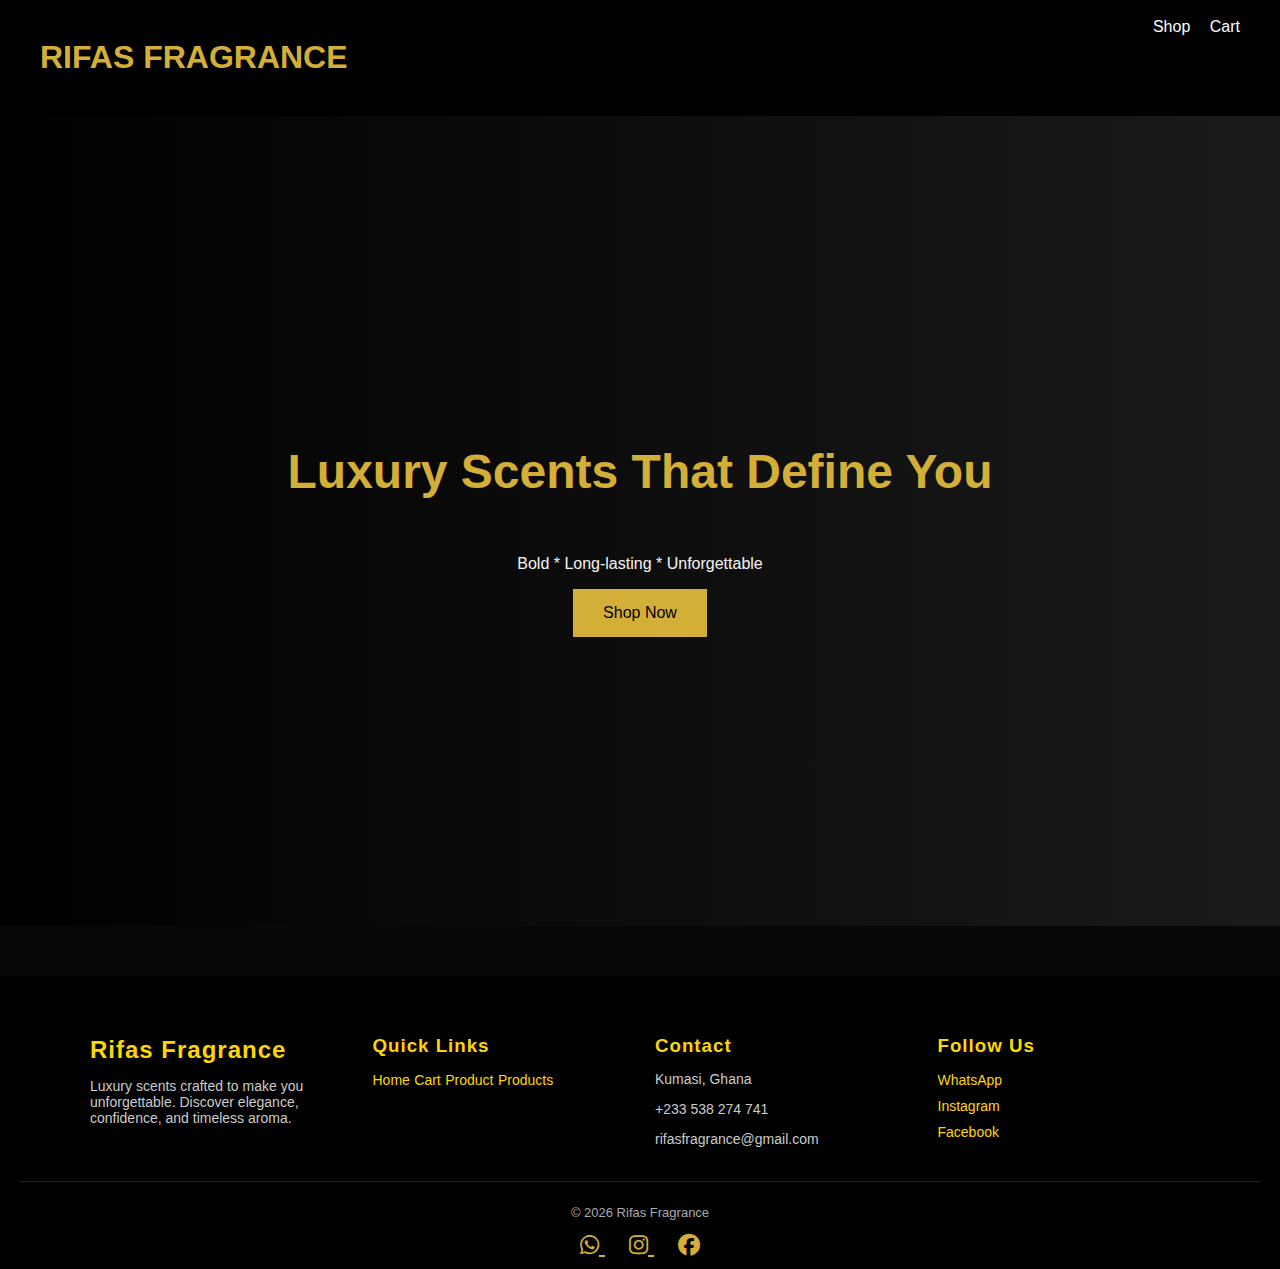
<file: index.html>
<!DOCTYPE html>
<html lang="en">
<head>
    <meta charset="UTF-8">
    <meta name="viewport" content="width=device-width, initial-scale=1.0">
    <title>Rifas Fragrance</title>
    <link rel="stylesheet" href="style.css">
    <link rel="stylesheet" href="https://cdnjs.cloudflare.com/ajax/libs/font-awesome/6.5.0/css/all.min.css">
</head>
<body>
    
    <nav>
        <h1>RIFAS FRAGRANCE</h1>
        <div>
            <a href="products.html">Shop</a>
            <a href="cart.html">Cart</a>
        </div>

    </nav>
    <section class="hero">
        <h2>Luxury Scents That Define You</h2>
        <p>Bold * Long-lasting * Unforgettable</p>
        <a href="products.html" class="btn">Shop Now</a>
    </section>
</body>
<footer class="footer" >
    <div class="footer-container">

        <div class="footer-section">
            <h2>Rifas Fragrance</h2>
            <p>Luxury scents crafted to make you unforgettable.
                Discover elegance, confidence, and timeless aroma.
            </p>
        </div>

        <div class="footer-section">
            <h3>Quick Links</h3>
            <a href="index.html">Home</a>
            <a href="cart.html">Cart</a>
            <a href="product.html">Product</a>
            <a href="products.html">Products</a>
        </div>

        <div class="footer-section">
            <h3>Contact</h3>
            <p>Kumasi, Ghana</p>
            <p>+233 538 274 741</p>
            <p>rifasfragrance@gmail.com</p>

        </div>

        <div class="footer-section">
            <h3>Follow Us</h3>
            <a href="https://wa.me/233538274741" target="_blank">WhatsApp</a><br>
            <a href="https://instagram.com/" target="_blank">Instagram</a><br>
            <a href="https://facebook.com/" target="_blank">Facebook</a>
        </div>

    </div>


 <div class="footer-bottom">
    <p>&#169; 2026 Rifas Fragrance</p>

    <div class="social-icons">
        <a href="https://wa.me/233538274741" target="_blank">
            <i class="fab fa-whatsapp"></i>
        </a>

        <a href="https://instagram.com/" target="_blank">
            <i class="fab fa-instagram"></i>
        </a>

        <a href="https://facebook.com/" target="_blank">
            <i class="fab fa-facebook"></i>
        </a>

    </div>
 </div>


</footer>
</html>
</file>
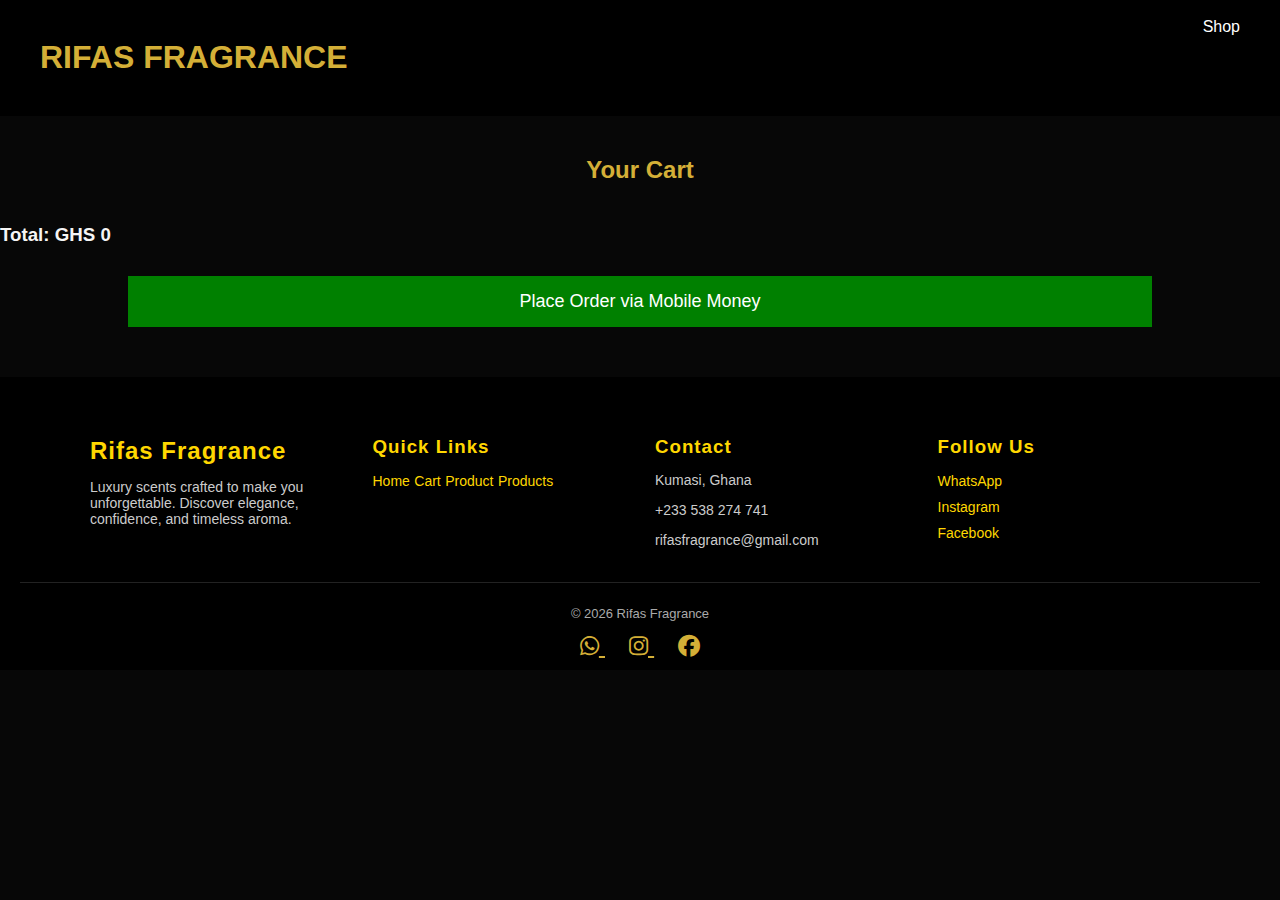
<file: cart.html>
<!DOCTYPE html>
<html lang="en">
<head>
    <meta charset="UTF-8">
    <meta name="viewport" content="width=device-width, initial-scale=1.0">
    <title>Your Cart</title>
    <link rel="stylesheet" href="style.css">
    <link rel="stylesheet" href="https://cdnjs.cloudflare.com/ajax/libs/font-awesome/6.5.0/css/all.min.css">
</head>
<body>
    
    <nav>
        <h1>RIFAS FRAGRANCE</h1>
        <a href="products.html">Shop</a>
    </nav>

    <h2 class="title">Your Cart</h2>

    <div id="cart"></div>
    <button class="order-btn" onclick="placeOrder()">
        Place Order via Mobile Money
    </button>
    

    <script src="script.js"></script>
</body>
<footer class="footer" >
    <div class="footer-container">

        <div class="footer-section">
            <h2>Rifas Fragrance</h2>
            <p>Luxury scents crafted to make you unforgettable.
                Discover elegance, confidence, and timeless aroma.
            </p>
        </div>

        <div class="footer-section">
            <h3>Quick Links</h3>
            <a href="index.html">Home</a>
            <a href="cart.html">Cart</a>
            <a href="product.html">Product</a>
            <a href="products.html">Products</a>
        </div>

        <div class="footer-section">
            <h3>Contact</h3>
            <p>Kumasi, Ghana</p>
            <p>+233 538 274 741</p>
            <p>rifasfragrance@gmail.com</p>

        </div>

        <div class="footer-section">
            <h3>Follow Us</h3>
            <a href="https://wa.me/233538274741" target="_blank">WhatsApp</a><br>
            <a href="https://instagram.com/" target="_blank">Instagram</a><br>
            <a href="https://facebook.com/" target="_blank">Facebook</a>
        </div>

    </div>


 <div class="footer-bottom">
    <p>&#169; 2026 Rifas Fragrance</p>

    <div class="social-icons">
        <a href="https://wa.me/233538274741" target="_blank">
            <i class="fab fa-whatsapp"></i>
        </a>

        <a href="https://instagram.com/" target="_blank">
            <i class="fab fa-instagram"></i>
        </a>

        <a href="https://facebook.com/" target="_blank">
            <i class="fab fa-facebook"></i>
        </a>
    </div>
 </div>
</footer>
</html>
</file>
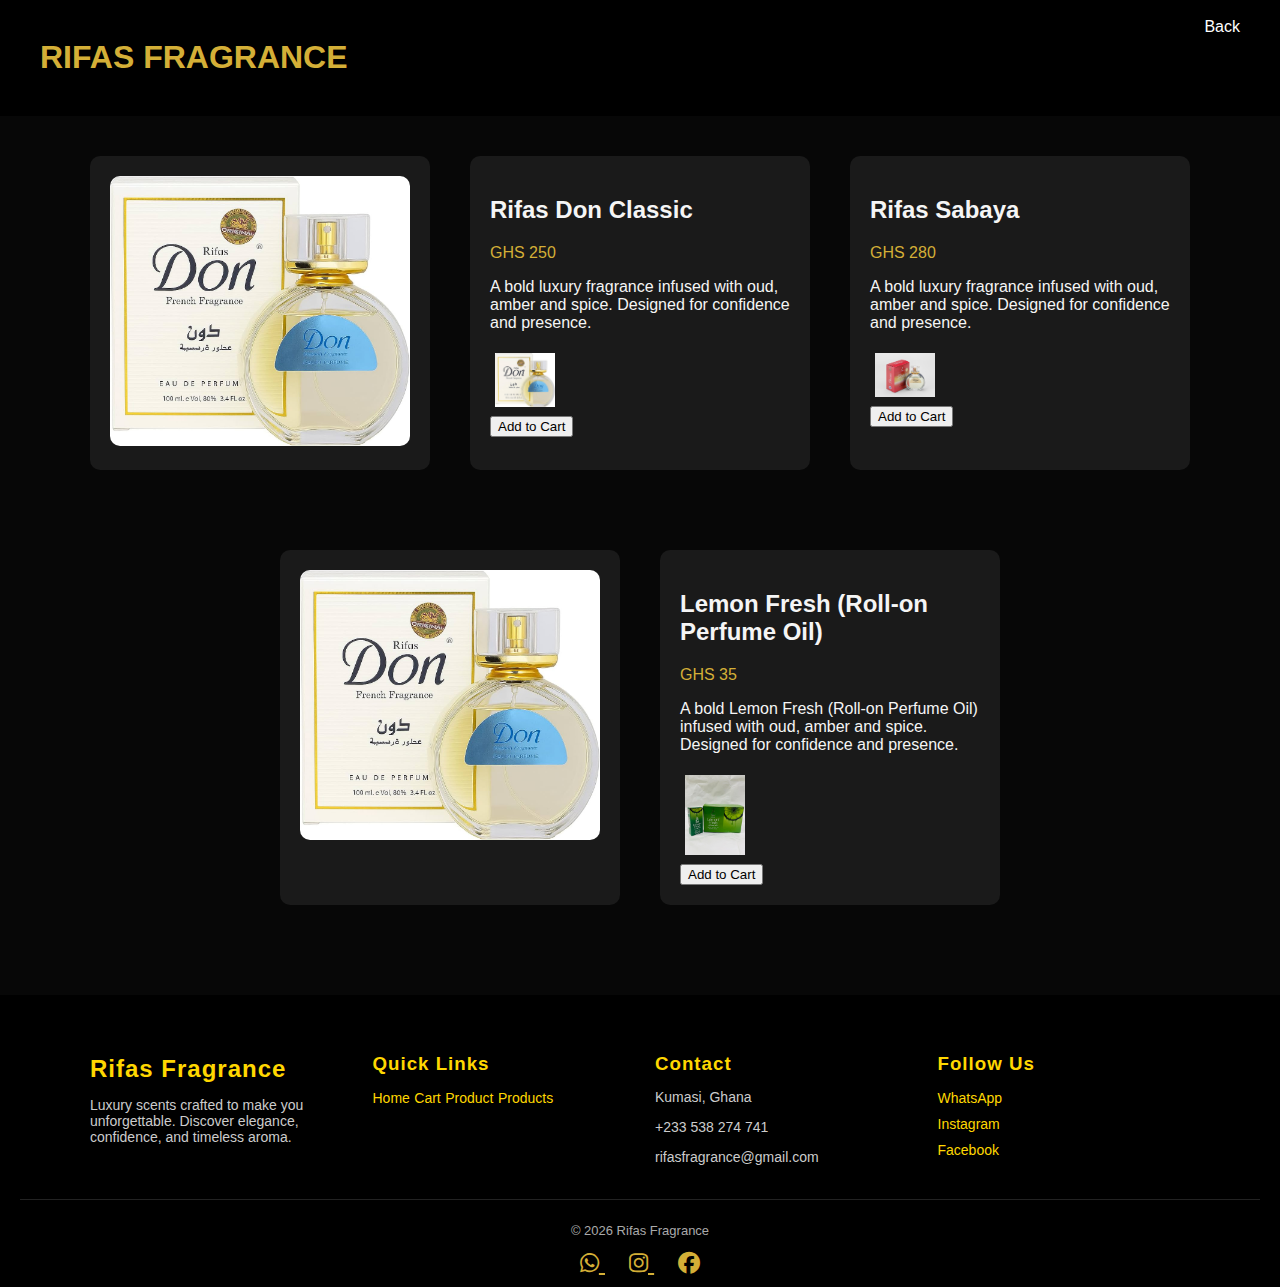
<file: product.html>
<!DOCTYPE html>
<html lang="en">
<head>
    <meta charset="UTF-8">
    <meta name="viewport" content="width=device-width, initial-scale=1.0">
    <title>Rifas Classic</title>
    <link rel="stylesheet" href="style.css">
    <link rel="stylesheet" href="https://cdnjs.cloudflare.com/ajax/libs/font-awesome/6.5.0/css/all.min.css">
</head>
<body>
    
    <nav>
        <h1>RIFAS FRAGRANCE</h1>
        <a href="products.html">Back</a>

    </nav>

    <div class="products">
        <div class="card">
           <img id="mainIng" src="img/classic1.jpg" class="main-img" alt="">
        </div>


        <div class="card">
            <h2>Rifas Don Classic</h2>
            <p class="price">GHS 250</p>
            <p>
                A bold luxury fragrance infused with oud, amber and spice.
                Designed for confidence and presence.
            </p>

           <div class="gallery">
                <img src="img/classic1.jpg" onclick="changeImage('mainIng', this.src)" alt="">
            </div>

            <button onclick="addToCart('Rifas Don Classic', 250)">Add to Cart</button>


        </div>

        <div class="card">
            <h2>Rifas Sabaya</h2>
            <p class="price">GHS 280</p>
            <p>
                A bold luxury fragrance infused with oud, amber and spice.
                Designed for confidence and presence.
            </p>

           <div class="gallery">
                <img src="img/classic2.jpg" onclick="changeImage('mainIng', this.src)" alt="">
            </div>

            <button onclick="addToCart('Rifas Sabaya', 280)">Add to Cart</button>
        </div>

        
    </div>

    <div class="products">

        <div class="card">
           <img id="mainIng1" src="img/classic1.jpg" class="main-img" alt="">
        </div>

        <div class="card">
            <h2>Lemon Fresh (Roll-on Perfume Oil)</h2>
            <p class="price">GHS 35</p>
            <p>
                A bold Lemon Fresh (Roll-on Perfume Oil) infused with oud, amber and spice.
                Designed for confidence and presence.
            </p>

           <div class="gallery">
                <img src="img/classic3.jpg" onclick="changeImage('mainIng1', this.src)" alt="">
            </div>

            <button onclick="addToCart('Lemon Fresh (Roll-on Perfume Oil)', 35)">Add to Cart</button>
        </div>


    </div>
      
    
    <script src="script.js"></script>
</body>
<footer class="footer" >
    <div class="footer-container">

        <div class="footer-section">
            <h2>Rifas Fragrance</h2>
            <p>Luxury scents crafted to make you unforgettable.
                Discover elegance, confidence, and timeless aroma.
            </p>
        </div>

        <div class="footer-section">
            <h3>Quick Links</h3>
            <a href="index.html">Home</a>
            <a href="cart.html">Cart</a>
            <a href="product.html">Product</a>
            <a href="products.html">Products</a>
        </div>

        <div class="footer-section">
            <h3>Contact</h3>
            <p>Kumasi, Ghana</p>
            <p>+233 538 274 741</p>
            <p>rifasfragrance@gmail.com</p>

        </div>

        <div class="footer-section">
            <h3>Follow Us</h3>
            <a href="https://wa.me/233538274741" target="_blank">WhatsApp</a><br>
            <a href="https://instagram.com/" target="_blank">Instagram</a><br>
            <a href="https://facebook.com/" target="_blank">Facebook</a>
        </div>

    </div>


 <div class="footer-bottom">
    <p>&#169; 2026 Rifas Fragrance</p>

    <div class="social-icons">
        <a href="https://wa.me/233538274741" target="_blank">
            <i class="fab fa-whatsapp"></i>
        </a>

        <a href="https://instagram.com/" target="_blank">
            <i class="fab fa-instagram"></i>
        </a>

        <a href="https://facebook.com/" target="_blank">
            <i class="fab fa-facebook"></i>
        </a>
    </div>
 </div>
</footer>
</html>
</file>
<file: style.css>
body {
    margin: 0;
    font-family: Poppins, sans-serif;
    background: #070707;
    color: #f5f5f5;
}

nav {
    background: #000;
    padding: 18px 40px;
    display: flex;
    justify-content: space-between;
}

nav h1 {
    color: #d4af37;
}

nav a {
    color: white;
    text-decoration: none;
    margin-left: 15px;
}

.hero {
    height: 90vh;
    background: linear-gradient(to right,#000,#1a1a1a);
    display: flex;
    flex-direction: column;
    justify-content: center;
    align-items: center;
}

.hero h2 {
    color: #d4af37;
    font-size: 48px;
}

.btn {
    background: #d4af37;
    color: black;
    padding: 15px 30px;
    text-decoration: none;
}

.title {
    text-align: center;
    margin: 40px 0;
    color: #d4af37;
}

.products {
    display: flex;
    justify-content: center;
    gap: 40px;
    padding: 40px;
}

.card {
    background: #1a1a1a;
    padding: 20px;
    border-radius: 10px;
    width: 300px;
}

.price {
    color: #d4af37;
}

.main-img {
    width: 100%;
    border-radius: 10px;
}

.gallery img {
    width: 60px;
    margin: 5px;
    cursor: pointer;
}

.reels {
    display: flex;
    gap: 20px;
    padding: 20px;
    overflow-x: auto;
}

.reels video {
    width: 250px;
    border-radius: 15px;
}

.order-btn {
    background: green;
    padding: 15px;
    width: 80%;
    margin: 30px auto;
    display: block;
    border: none;
    color: white;
    font-size: 18px;
}

.social-icons a {
    color: #d4af37;
    font-size: 22px;
    margin: 0 12px;
    transition: 0.3s;
}

.social-icons a:hover {
    color: white;
}

.footer {
    background: #000;
    color: gold;
    padding: 40px 20px 10px;
    margin-top: 50px;
}

.footer-container {
    display: grid;
    grid-template-columns: repeat(auto-fit, minmax(220px, 1fr));
    gap: 30px;
    max-width: 1100px;
    margin: auto;
}

.footer-section h2,
.footer-section h3 {
    margin-bottom: 10px;
    letter-spacing: 1px;
}

.footer-section p {
    font-size: 14px;
    color: #ccc;
}

.footer-section a {
    display: inline-block;
    color: gold;
    text-decoration: none;
    margin: 5px 0;
    font-size: 14px;
}

.footer-section a:hover {
    color: white;
}

.footer-bottom {
    text-align: center;
    border-top: 1px solid #222;
    margin-top: 20px;
    padding-top: 10px;
    font-size: 13px;
    color: #aaa;
}
</file>
